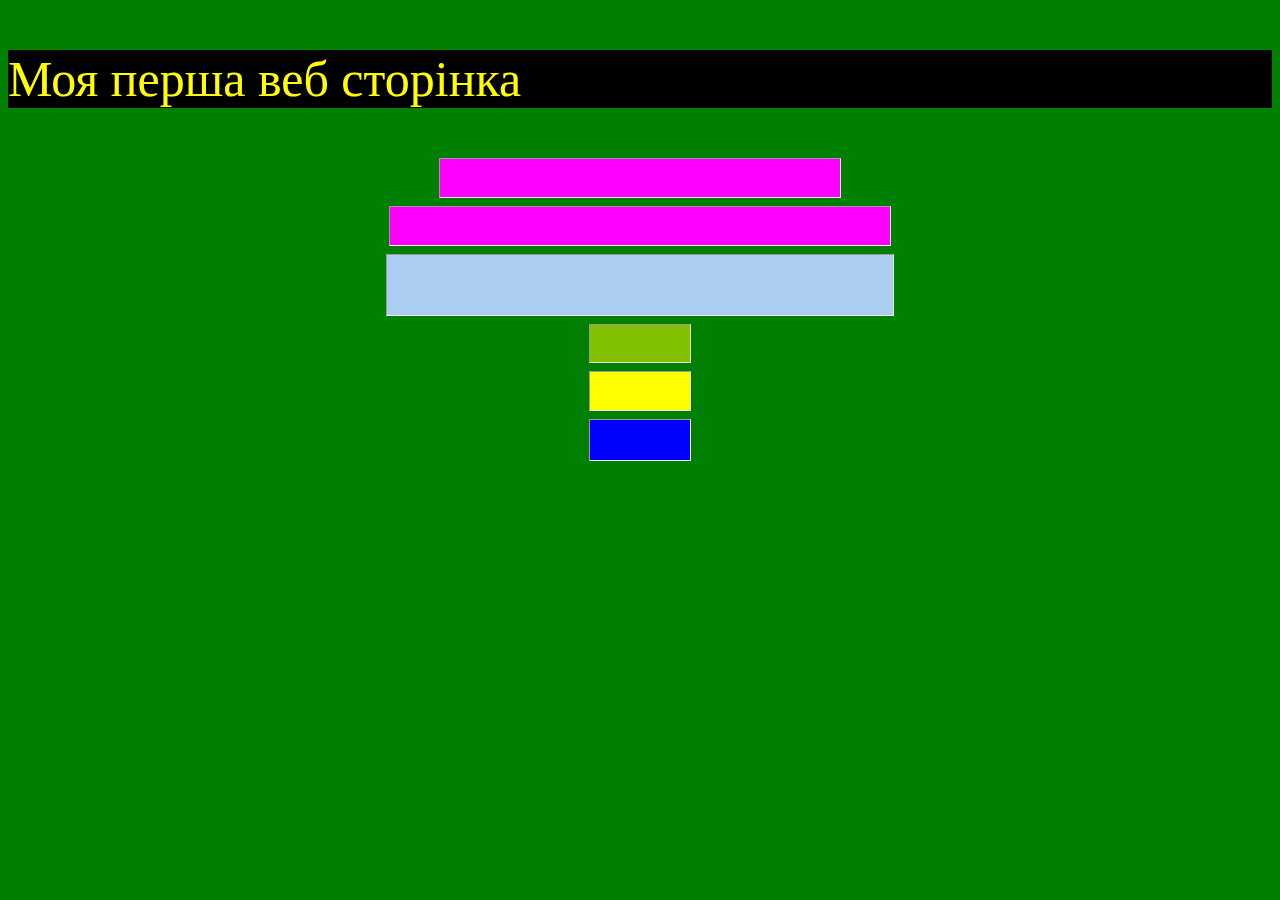
<file: base.html>
<!DOCTYPE html>
<html>
<head>
	<meta charset="utf-8">
	<meta name="viewport" content="width=device-width, initial-scale=1">
	<title>my first web page</title>
</head>
<body style="background-color: green;">
	<p style="font-size: 50px; background-color: #000; color: #ff0">Моя перша веб сторінка</p>
	<hr style="height: 1cm; background-color:rgb(255, 0, 255); width:400px">
	<hr style="height: 1cm; background-color:#f0f; width: 500px">
	<hr style="height: 60px; background-color:#abcdef; width: 40%">
	<hr style="height: 1cm; background-color:rgba(255, 255, 0, 0.5); width: 100px">
	<hr style="height: 1cm; background-color:rgb(255, 255, 0); width:100px">
	<hr style="height: 40px; background-color:#00f; width: 100px">
</body>
</html>
</file>
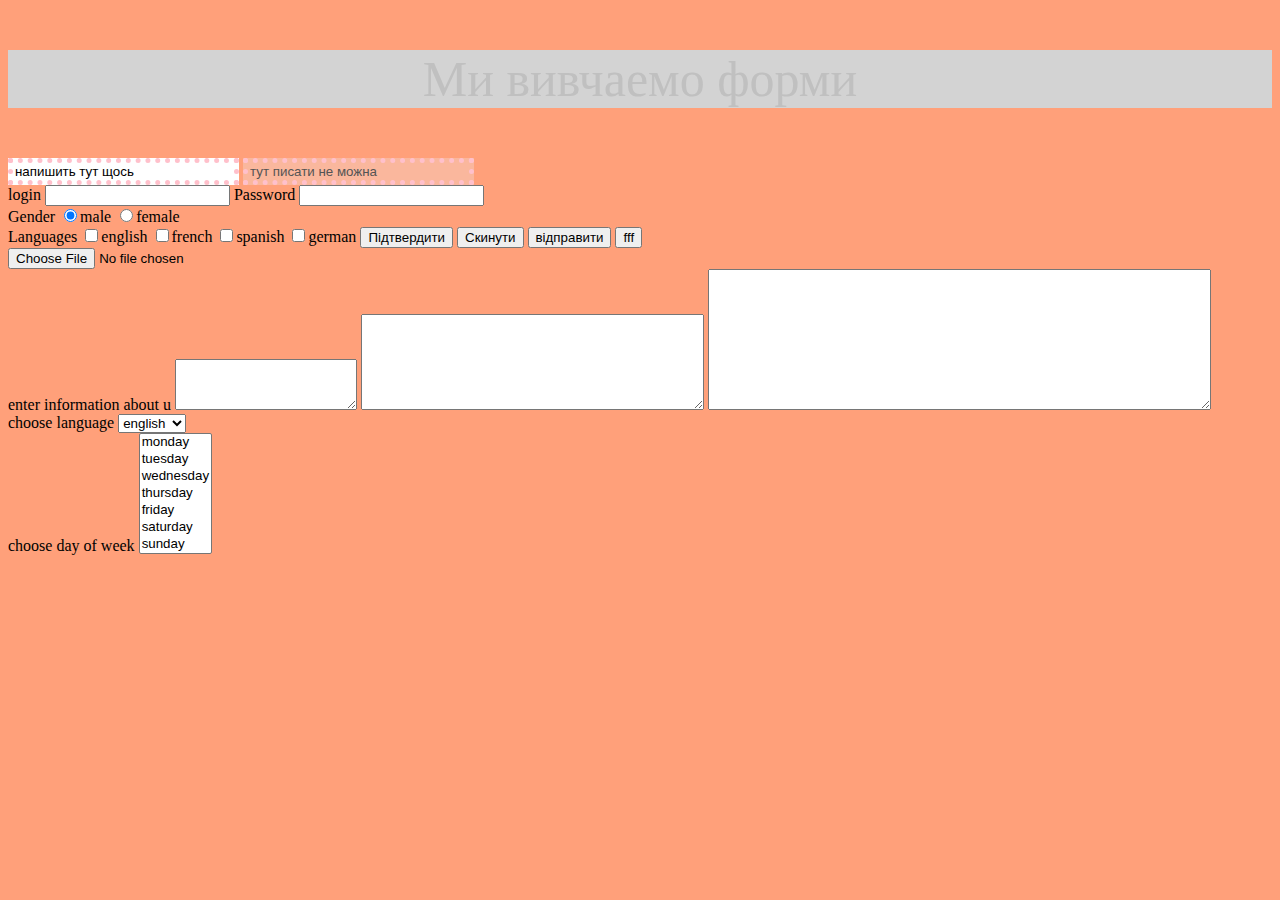
<file: forms.html>
<!DOCTYPE html>
<html>
<head>
	<meta charset="utf-8">
	<meta name="viewport" content="width=device-width, initial-scale=1">
	<title>forms</title>
	<link rel="stylesheet" type="text/css" href="css/forms.css">
</head>
<body>
	<p>Ми вивчаемо форми</p>
<form name="form1">
	<input type="text" name="text1" size="25" maxlength="30" value="напишить тут щось" class="text1">
	<input type="text" name="text2" size="25" maxlength="30" value="тут писати не можна" class="text1" disabled>
	<br/>
	login <input type="text" name="login">
	Password <input type="password" name="password">
	<br/>
	Gender <input type="radio" name="gender" value="male" checked>male
	<input type="radio" name="gender" value="female">female
	<br/>
	Languages 
	<input type="checkbox" name="lang1" value="english">english
	<input type="checkbox" name="lang2" value="french">french
	<input type="checkbox" name="lang3" value="spanish">spanish
	<input type="checkbox" name="lang4" value="german">german
	<input type="submit" name="submit" value="Підтвердити">
	<input type="reset" name="reset" value="Скинути">
	<input type="button" name="button" value="відправити">
	<button name="submit1" type="submit">fff</button>
	<br/>
	<input type="file" name="load">
	<br/>
	enter information about u
	<textarea cols="20" rows="3" wrap="off"></textarea>
	<textarea cols="40" rows="6" wrap="physical"></textarea>
	<textarea cols="60" rows="9" wrap="virtual"></textarea>
	<br/>
	choose language
	<select name="lang">
		<option value="english">english</option>
		<option value="french">french</option>
		<option value="spanish">spanish</option>
		<option value="german">german</option>
	</select>
	<br/>
	choose day of week
	<select name="day" multiple size="7">
		<option>monday</option>
		<option>tuesday</option>
		<option>wednesday</option>
		<option>thursday</option>
		<option>friday</option>
		<option>saturday</option>
		<option>sunday</option>
	</select>
</form>
</body>
</html>
</file>
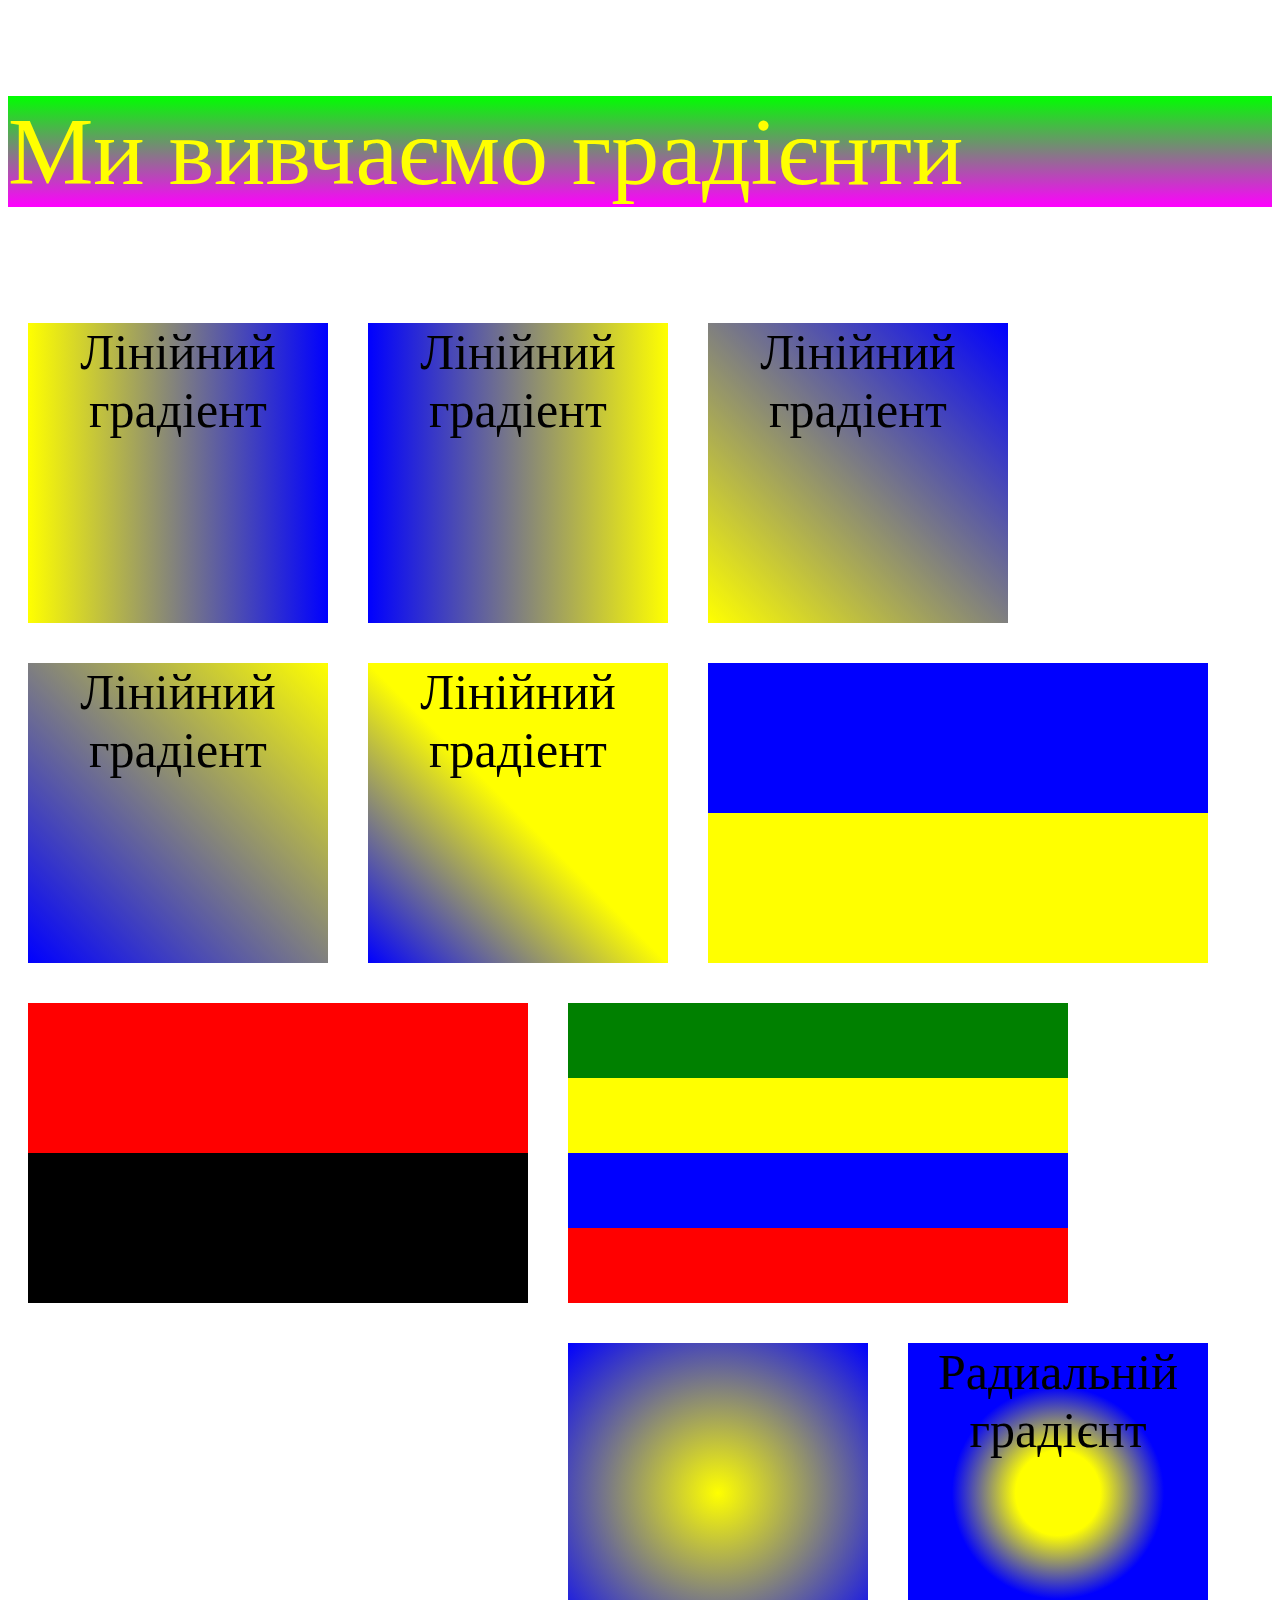
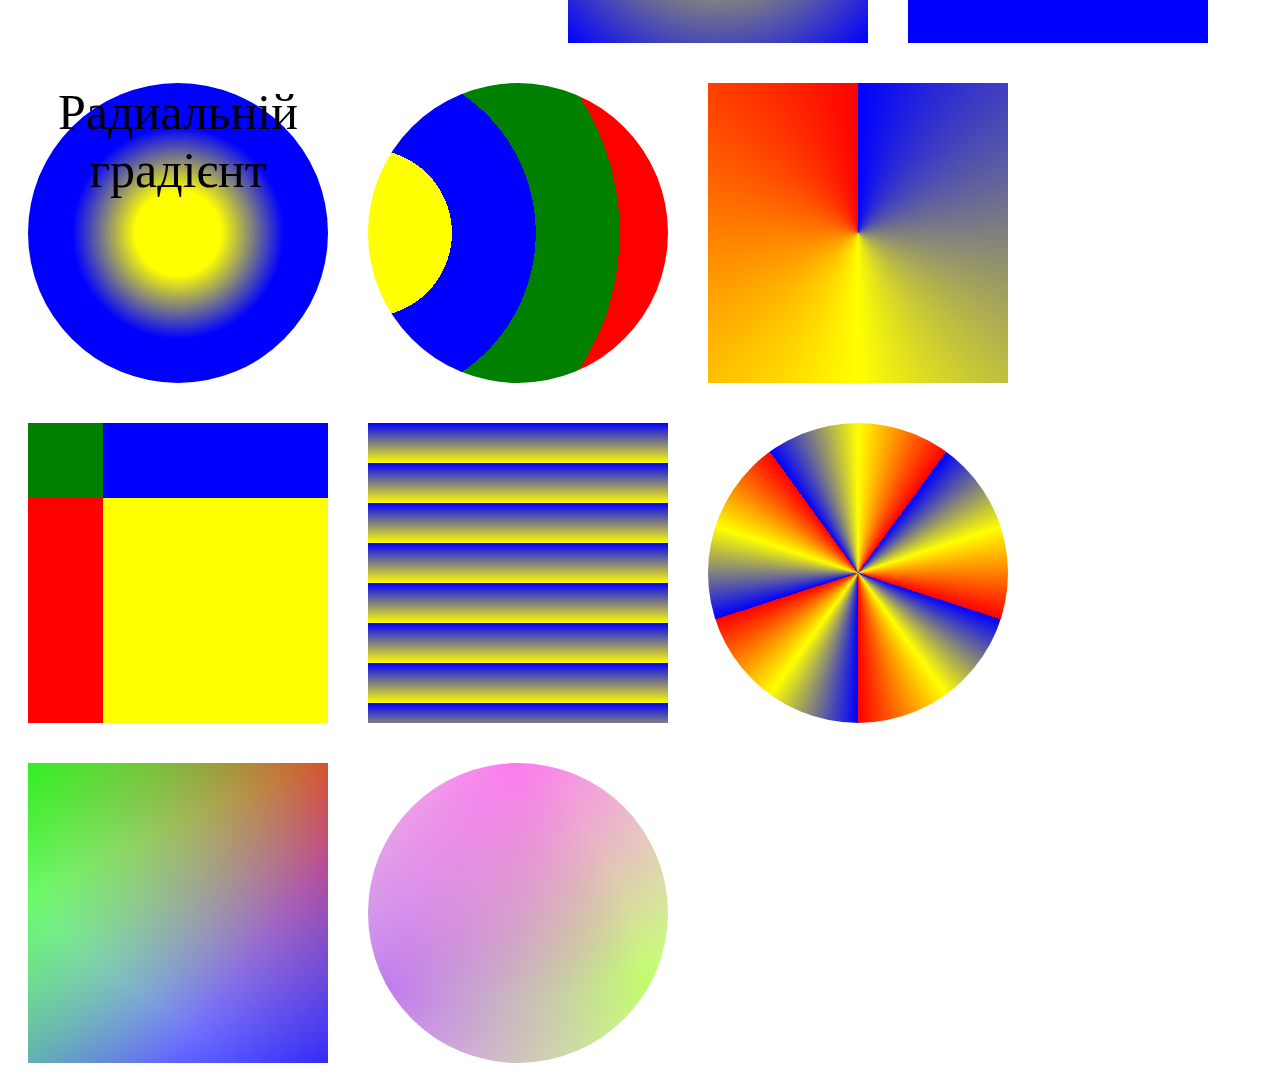
<file: gradiemt.html>
<!DOCTYPE html>
<html>
<head>
	<meta charset="utf-8">
	<meta name="viewport" content="width=device-width, initial-scale=1">
	<title>gradient</title>
	<style type="text/css">
		p{
			font-size: 1in;
			color: rgb(255, 255, 0);
			background: linear-gradient(#0f0,#f0f);
		}
		div{
			width: 300px;
			height: 300px;
			font-size: 50px;
			text-align: center;
			margin: 20px;
			float: left;
		}
		
	</style>
</head>
<body>
<p>Ми вивчаємо градієнти</p>
<div style="background: linear-gradient(to right,yellow,blue);">Лінійний градіент</div>
<div style="background: linear-gradient(to left,yellow,blue);">Лінійний градіент</div> 
<div style="background: linear-gradient(45deg,yellow,blue);">Лінійний градіент</div>
<div style="background: linear-gradient(45deg,blue,yellow);">Лінійний градіент</div>
<div style="background: linear-gradient(225deg,yellow 0% 50%,blue);">Лінійний градіент</div>
<div style="background: linear-gradient(to top,yellow 50%,blue 50%);width:500px;"></div>
<div style="background: linear-gradient(to top,black 50%,red 50%);width:500px;"></div>
<div style="background: linear-gradient(to top,red 0% 25%,blue 25% 50% ,yellow 50% 75% ,green 75% 100% );width:500px;"></div>
<div style="background: linear-gradient(to top,red 36%,blue 36%,yellow 36%,);width:500px;"></div>
<div style="background: radial-gradient(yellow,blue)"></div>
<div style="background: radial-gradient(yellow 20%,blue 50%)">Радиальній градієнт</div>
<div style="background: radial-gradient(yellow 20%,blue 50%);border-radius:100%">Радиальній градієнт</div>
<div style="background: radial-gradient(circle at 0px 150px,yellow 25%,blue 25% 50%,green 50% 75%,red 75% 100%);border-radius: 100%;"></div>
<div style="background: conic-gradient(blue,yellow,red);"></div>
<div style="background: conic-gradient(at 75px 75px,blue 25%,yellow 25% 50%,red 50% 75%,green 75% 100%);"></div>
<div style="background: repeating-linear-gradient(blue 40px,yellow 80px,red 60px);"></div>
<div style="background: repeating-conic-gradient(blue 10%,yellow 20%,red 30%);border-radius: 100%;"></div>
<div style="background:linear-gradient(127deg, rgba(0, 255, 0, 0.8), rgba(0, 255, 0, 0) 70.71%),linear-gradient(336deg, rgba(0, 0, 255, 0.8), rgba(0, 0, 255,0) 70.71%),linear-gradient(217deg,rgba(255, 0, 0, 0.8),rgba(255, 0, 0, 0) 70.71%) ;"></div>
<div style="background: radial-gradient(
      circle at 50% 0,
      rgba(255, 0, 255, 0.5),
      rgba(0, 189, 255, 0) 70.71%
    ),
    radial-gradient(
      circle at 6.7% 75%,
      rgba(144, 0, 255, 0.5),
      rgba(0, 255, 255, 0) 70.71%
    ),
    radial-gradient(
        circle at 93.3% 75%,
        rgba(144, 255, 0, 0.5),
        rgba(78, 0, 123, 0) 70.71%
      ) beige;
  border-radius: 50%;"></div>
</body>
</html>
</file>
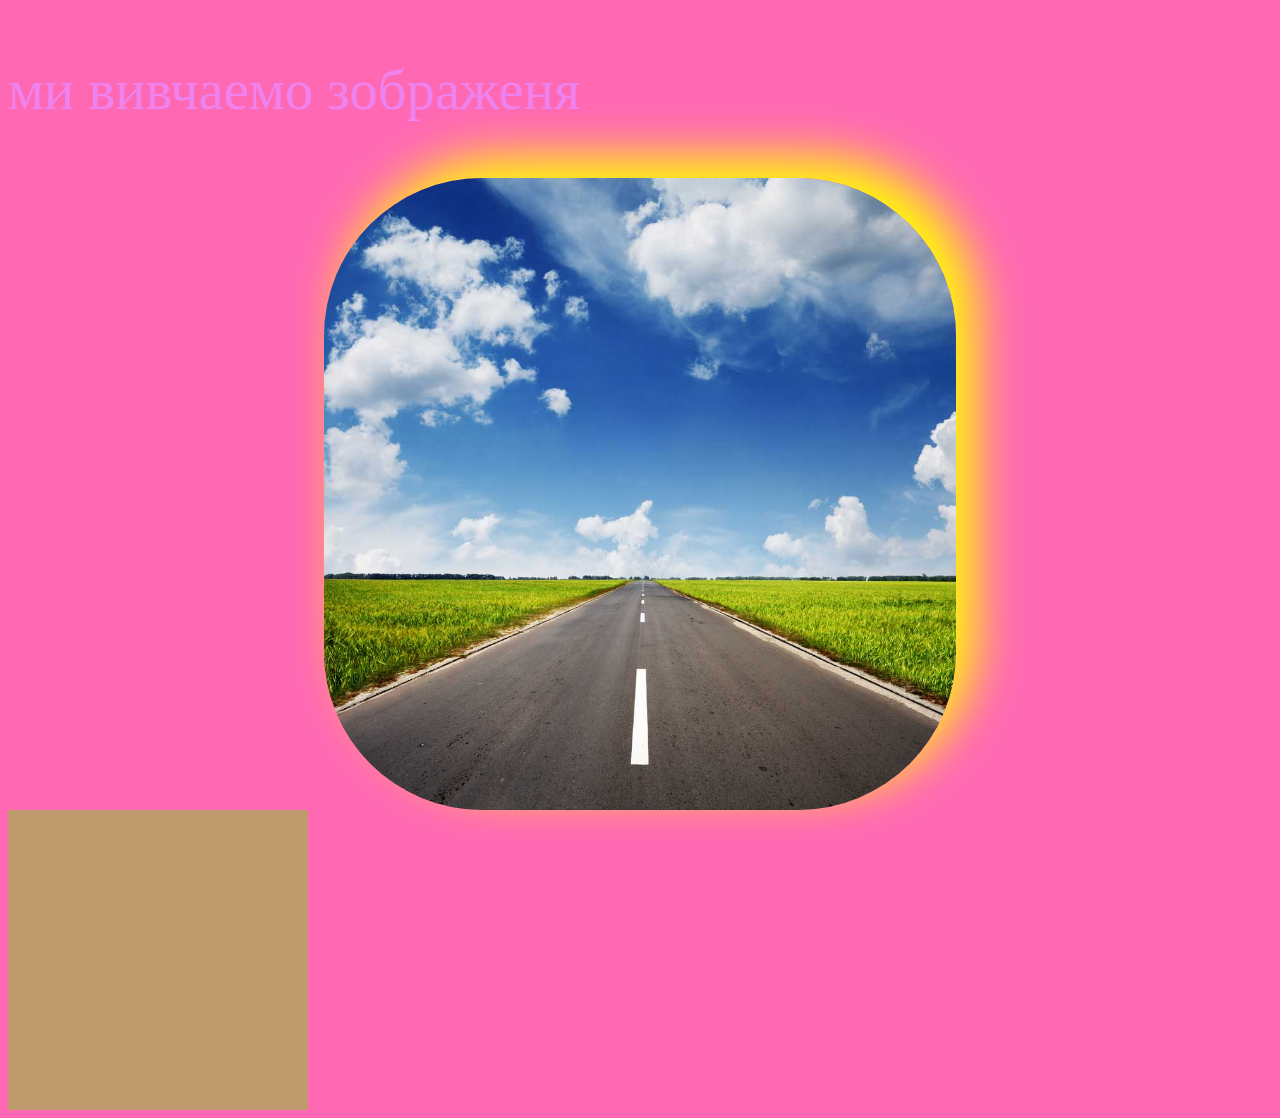
<file: image.html>
<!DOCTYPE html>
<html>
<head>
	<meta charset="utf-8">
	<meta name="viewport" content="width=device-width, initial-scale=1">
	<title>image</title>
	<link rel="stylesheet" type="text/css" href="css/image.css">
</head>
<body>
<p>ми вивчаемо зображеня</p>
<img src="image/gol.jpg" alt="gol" title="gol" class="img1">
<div></div>
</body>
</html>
</file>
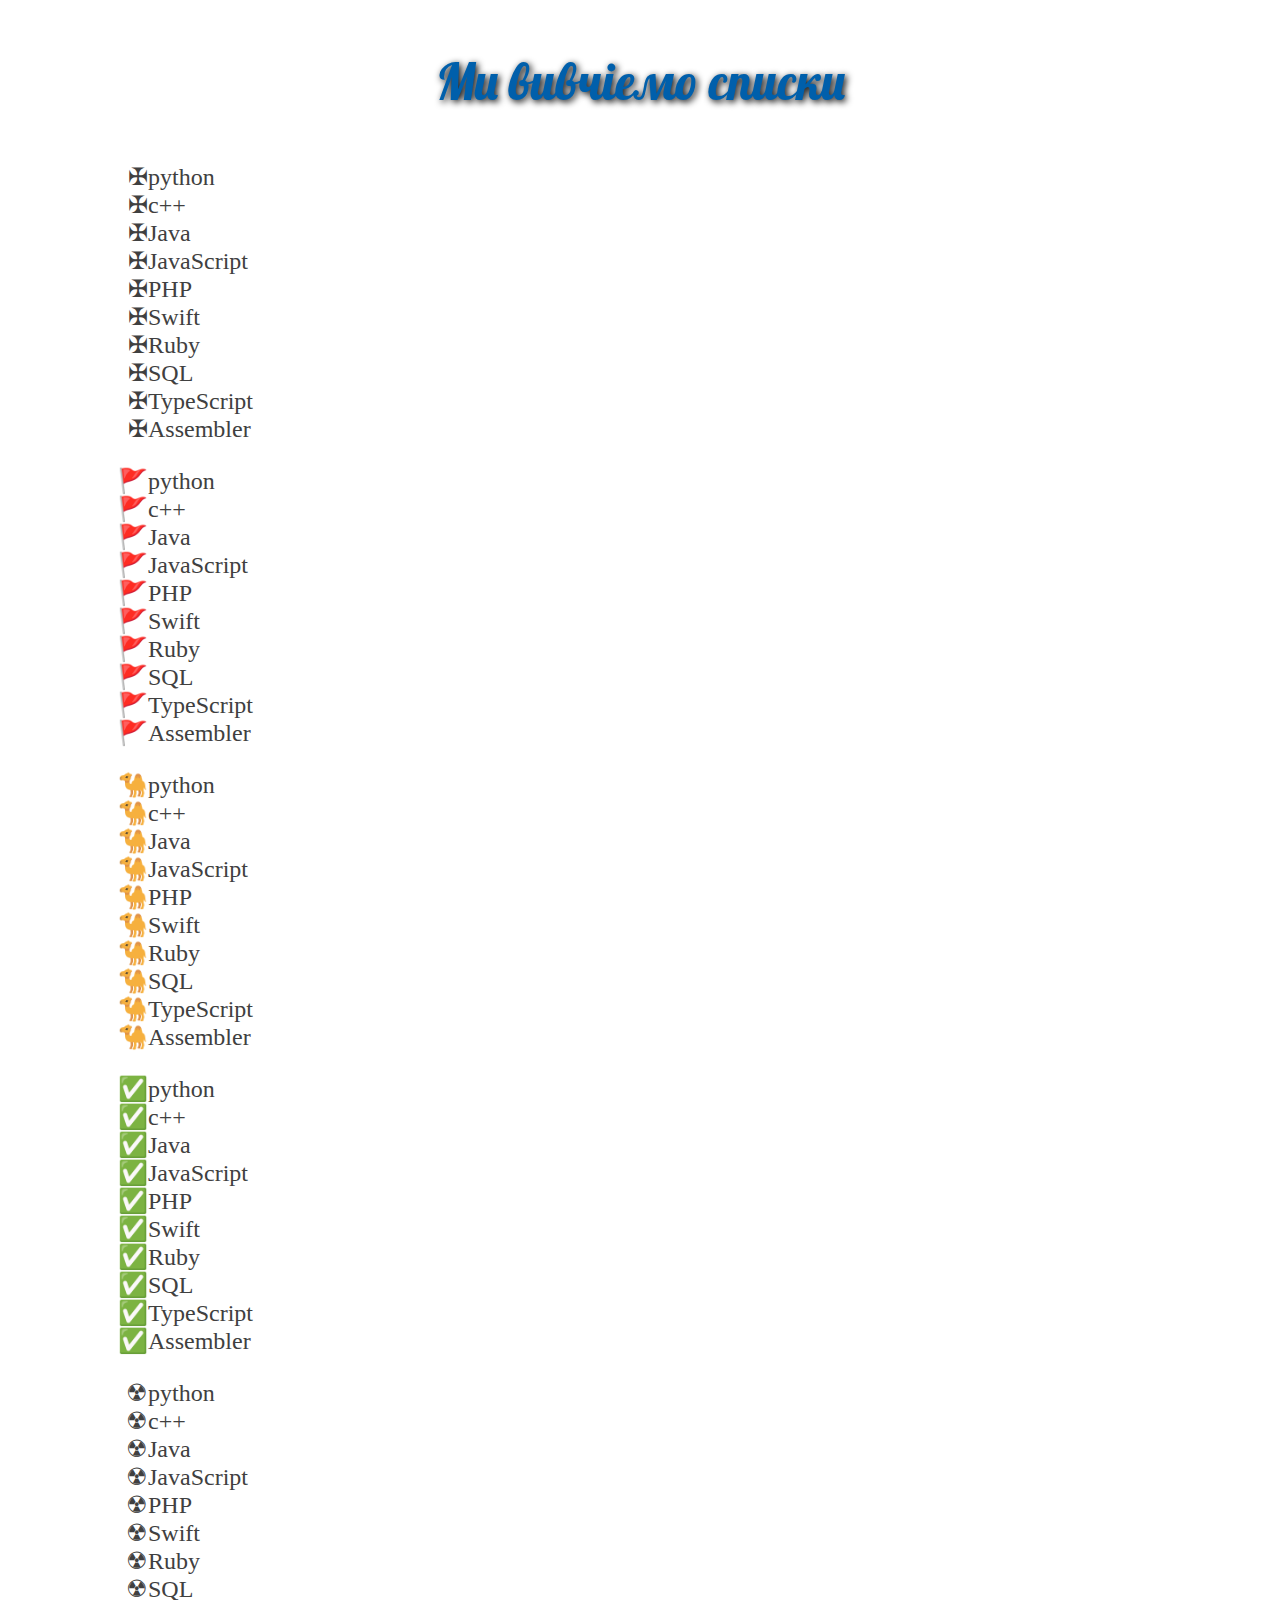
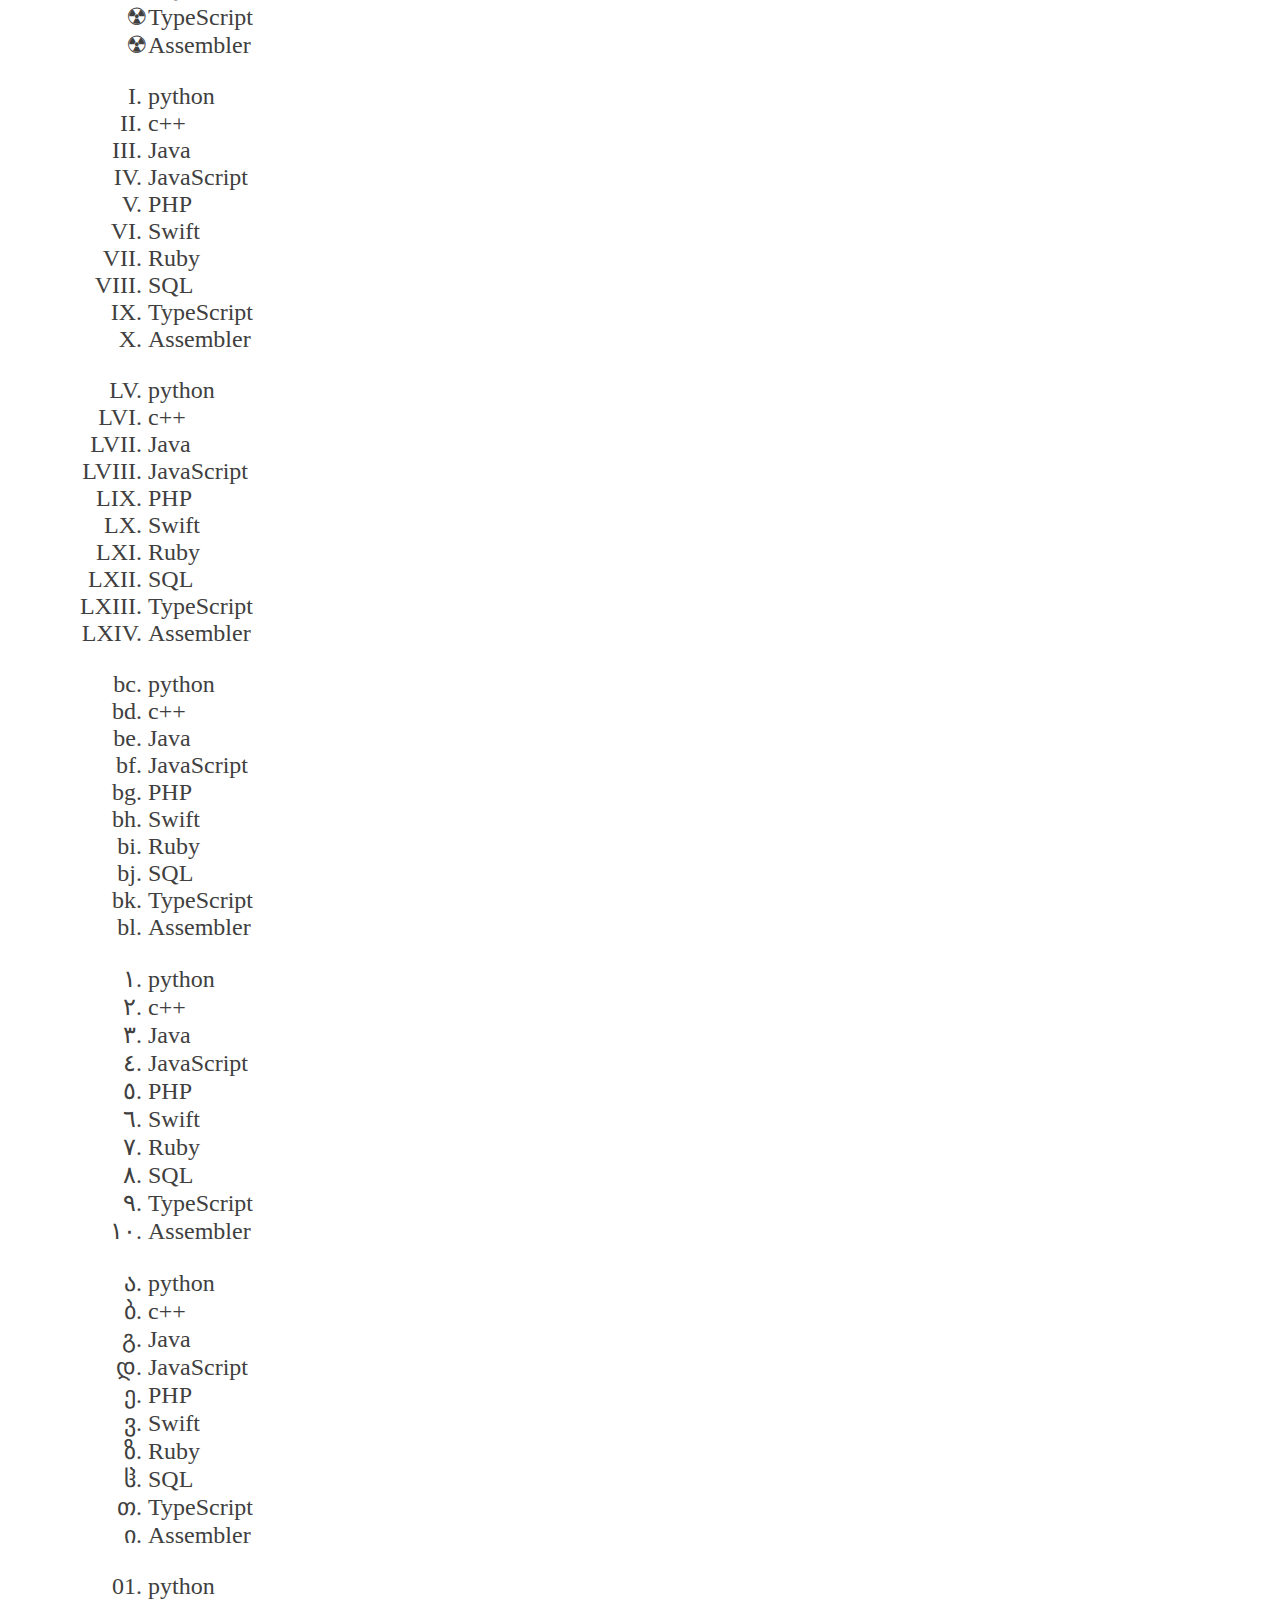
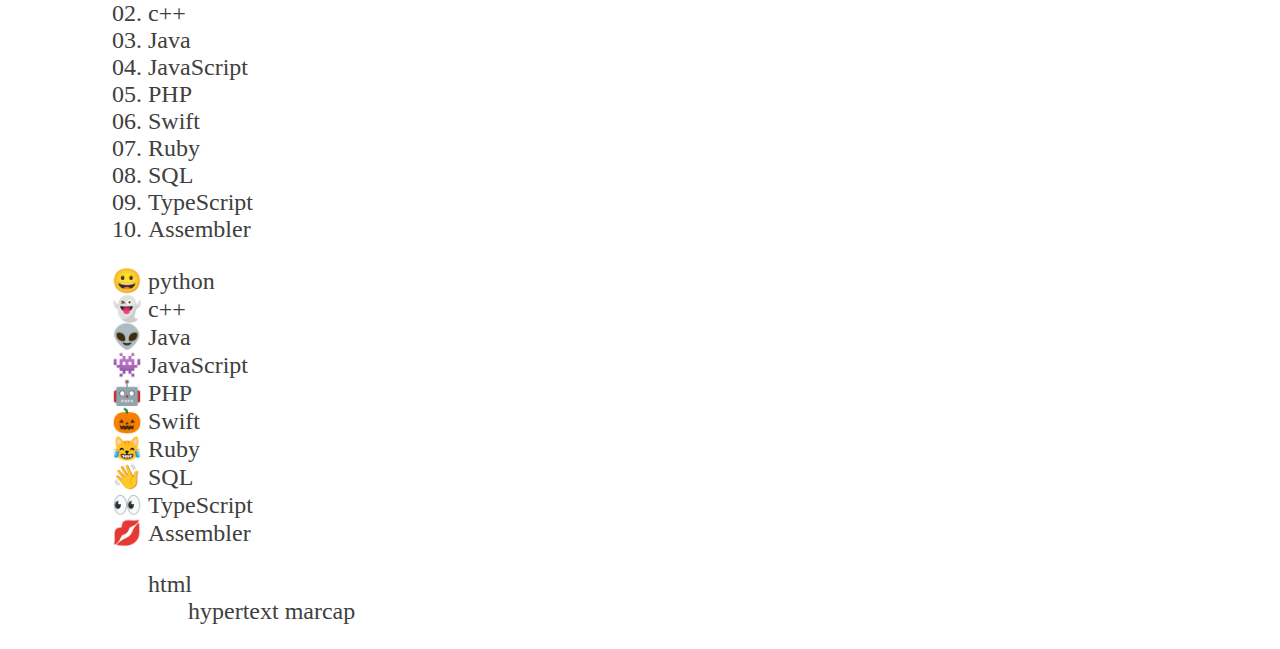
<file: lists.html>
<!DOCTYPE html>
<html>
<head>
	<meta charset="utf-8">
	<meta name="viewport" content="width=device-width, initial-scale=1">
	<title>Lists</title>
	<link rel="stylesheet" type="text/css" href="css/lists.css">
	<link rel="preconnect" href="https://fonts.googleapis.com">
<link rel="preconnect" href="https://fonts.gstatic.com" crossorigin>
<link href="https://fonts.googleapis.com/css2?family=Lobster&display=swap" rel="stylesheet">
</head>
<body>
<p>Ми вивчіемо списки</p>
<ul style="list-style-type: '&#10016';">
	<li>python</li>
	<li>c++</li>
	<li>Java</li>
	<li>JavaScript</li>
	<li>PHP</li>
	<li>Swift</li>
	<li>Ruby</li>
	<li>SQL</li>
	<li>TypeScript</li>
	<li>Assembler</li>
</ul>
<ul style="list-style-type: '\1F6A9';">
	<li>python</li>
	<li>c++</li>
	<li>Java</li>
	<li>JavaScript</li>
	<li>PHP</li>
	<li>Swift</li>
	<li>Ruby</li>
	<li>SQL</li>
	<li>TypeScript</li>
	<li>Assembler</li>
</ul>
<ul style="list-style-type: '\1F42A';">
	<li>python</li>
	<li>c++</li>
	<li>Java</li>
	<li>JavaScript</li>
	<li>PHP</li>
	<li>Swift</li>
	<li>Ruby</li>
	<li>SQL</li>
	<li>TypeScript</li>
	<li>Assembler</li>
</ul>
<ul style="list-style-type: '✅';">
	<li>python</li>
	<li>c++</li>
	<li>Java</li>
	<li>JavaScript</li>
	<li>PHP</li>
	<li>Swift</li>
	<li>Ruby</li>
	<li>SQL</li>
	<li>TypeScript</li>
	<li>Assembler</li>
</ul>
<ul style="list-style-type: '&#x2622';">
	<li>python</li>
	<li>c++</li>
	<li>Java</li>
	<li>JavaScript</li>
	<li>PHP</li>
	<li>Swift</li>
	<li>Ruby</li>
	<li>SQL</li>
	<li>TypeScript</li>
	<li>Assembler</li>
</ul>
<ol style="list-style-type: upper-roman;">
	<li>python</li>
	<li>c++</li>
	<li>Java</li>
	<li>JavaScript</li>
	<li>PHP</li>
	<li>Swift</li>
	<li>Ruby</li>
	<li>SQL</li>
	<li>TypeScript</li>
	<li>Assembler</li>
</ol>
<ol style="list-style-type: upper-roman;"start="55">
	<li>python</li>
	<li>c++</li>
	<li>Java</li>
	<li>JavaScript</li>
	<li>PHP</li>
	<li>Swift</li>
	<li>Ruby</li>
	<li>SQL</li>
	<li>TypeScript</li>
	<li>Assembler</li>
</ol>
<ol style="list-style-type: lower-latin;"start="55">
	<li>python</li>
	<li>c++</li>
	<li>Java</li>
	<li>JavaScript</li>
	<li>PHP</li>
	<li>Swift</li>
	<li>Ruby</li>
	<li>SQL</li>
	<li>TypeScript</li>
	<li>Assembler</li>
</ol>
<ol style="list-style-type: arabic-indic;">
	<li>python</li>
	<li>c++</li>
	<li>Java</li>
	<li>JavaScript</li>
	<li>PHP</li>
	<li>Swift</li>
	<li>Ruby</li>
	<li>SQL</li>
	<li>TypeScript</li>
	<li>Assembler</li>
</ol>

<ol style="list-style-type: georgian;">
	<li>python</li>
	<li>c++</li>
	<li>Java</li>
	<li>JavaScript</li>
	<li>PHP</li>
	<li>Swift</li>
	<li>Ruby</li>
	<li>SQL</li>
	<li>TypeScript</li>
	<li>Assembler</li>
</ol>
<ol style="list-style-type: decimal-leading-zero;">
	<li>python</li>
	<li>c++</li>
	<li>Java</li>
	<li>JavaScript</li>
	<li>PHP</li>
	<li>Swift</li>
	<li>Ruby</li>
	<li>SQL</li>
	<li>TypeScript</li>
	<li>Assembler</li>
</ol>
<ul class="cd">
	<li>python</li>
	<li>c++</li>
	<li>Java</li>
	<li>JavaScript</li>
	<li>PHP</li>
	<li>Swift</li>
	<li>Ruby</li>
	<li>SQL</li>
	<li>TypeScript</li>
	<li>Assembler</li>
</ul>
<ul>
	<dt>html</dt>
	<dd>hypertext marcap </dd>
</ul>
</body>
</html>
</file>
<file: css/forms.css>
body{
	background-color: lightsalmon;
}
p{
	font-size: 50px;
	text-align: center;
	background-color: lightgrey;
	color: silver;
}
.text1{
	border: dotted 5px pink;
}
</file>
<file: css/image.css>
body{
	background-color: hotpink;
	background-image: url(https://media.tenor.com/wvDyYLTH4vEAAAAC/zxc-cat.gif);
	background-repeat: no-repeat;
	background-size: 200px;
	background-position: 100% 100%;
	background-attachment: fixed;
}
p{
	font-size: 15mm;
	color: violet;
	background-image: url(https://wp-mktg.prod.getty1.net/istockcontentredesign/wp-content/uploads/sites/5/bfi_thumb/2021_iStock_LatestBGTrends_Hero.jpg-37hacs394rfnlye6q17b1otbsizghpa9fhni65z6lb6gploak.jpeg)
}
.img1{
	width: 50%;
	margin: auto;
	display: block;
	border-radius: 25%;
	box-shadow: 20px -20px 50px yellow;
}
div{
	background:linear-gradient(rgba(255, 255, 0, 0.5)),linear-gradient(rgba(0, 0, 255, 0.5)), url(https://wp-mktg.prod.getty1.net/istockcontentredesign/wp-content/uploads/sites/5/bfi_thumb/2021_iStock_LatestBGTrends_Hero.jpg-37hacs394rfnlye6q17b1otbsizghpa9fhni65z6lb6gploak.jpeg) ;
	width: 300px;
	height: 300px;

}
</file>
<file: css/lists.css>
body{
	background-image: url(https://img.freepik.com/free-vector/white-gold-geometric-pattern-background-vector_53876-140726.jpg?w=2000);
	background-size: cover;
}
p{
	font-size: 50px;
	color: #005fab;
	text-align: center;
	font-family: 'Lobster', cursive;
	text-shadow: 2px 2px 7px black ;
}
ul,ol{
	font-size: 24px;
	color: #404040;
	margin-left: 100px;
}
ul li::marker{
	margin-right: 20px;
	color: ;
}
@counter-style circled-digits {
  system: cyclic;
  symbols: 😀 👻 👽 👾 🤖 🎃 😹 👋 👀 💋;
  suffix: " ";
}
ul.cd{
	list-style: circled-digits;
}
</file>
